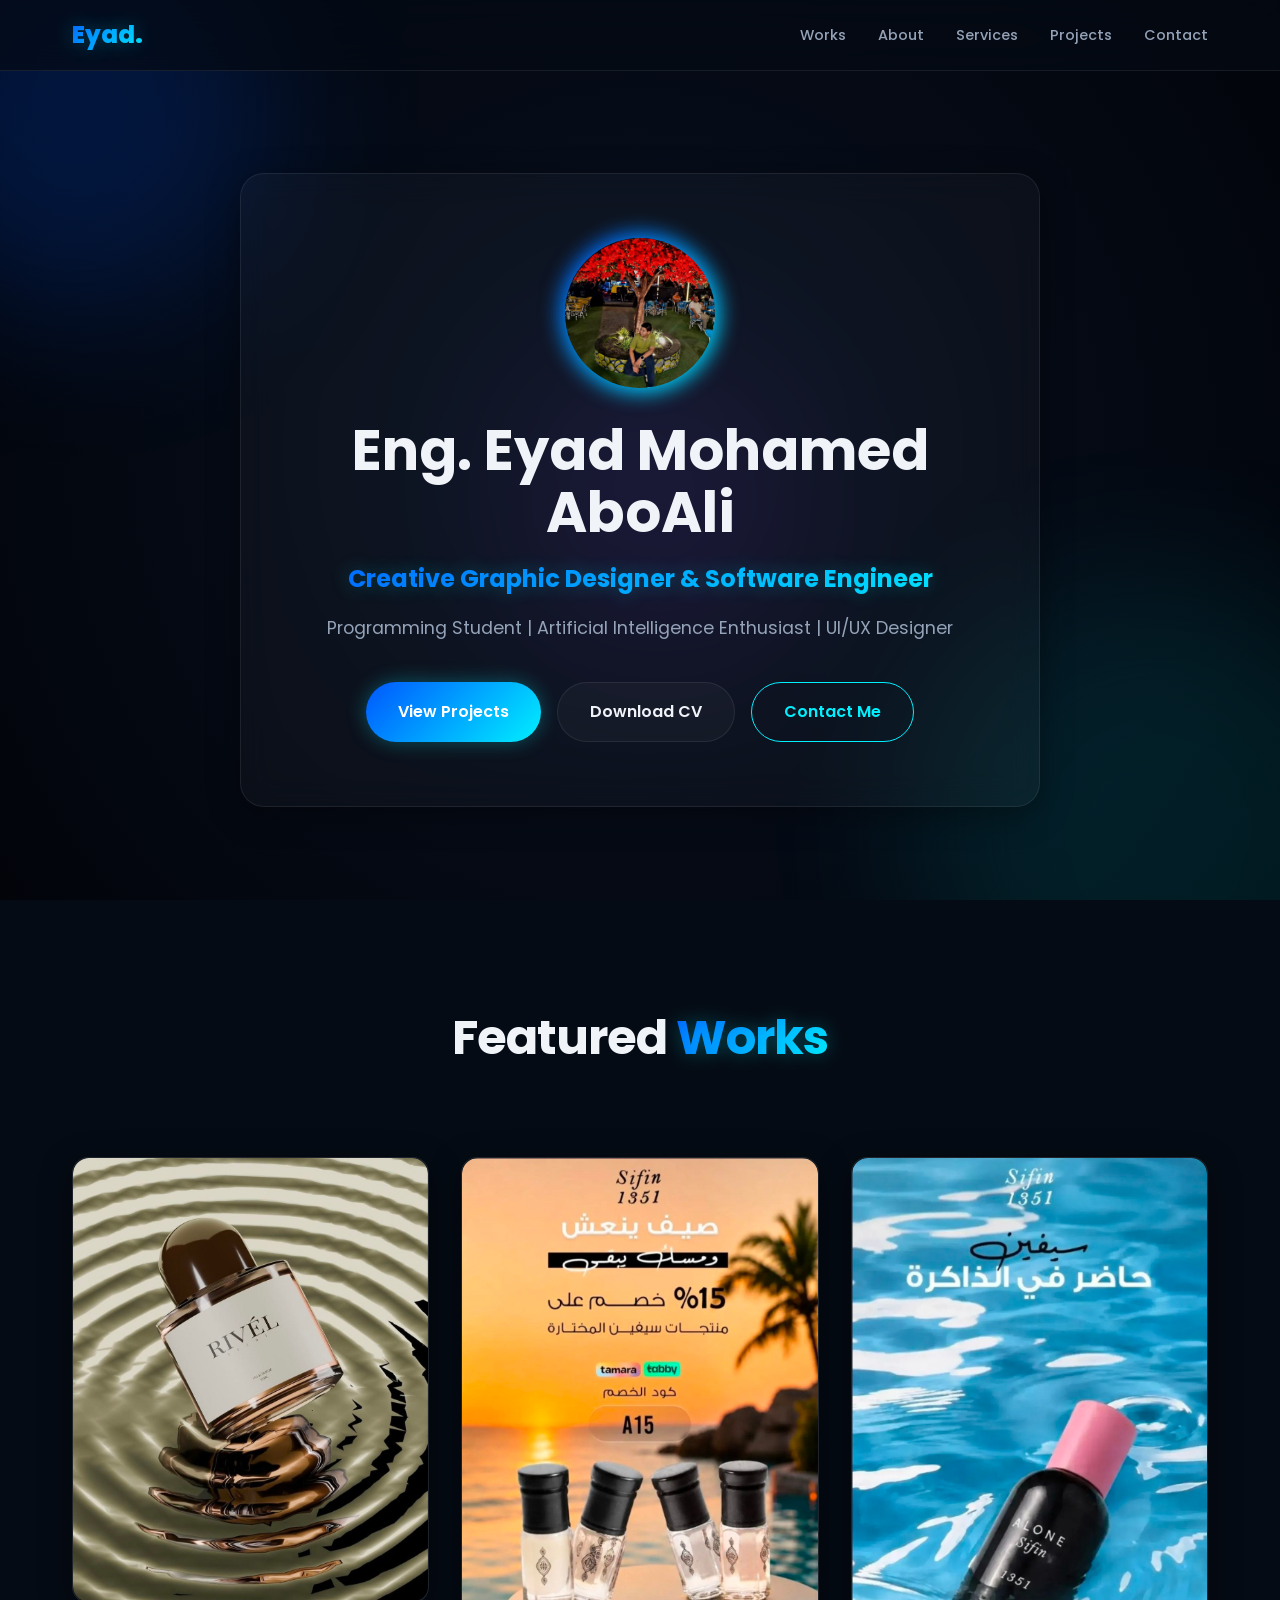
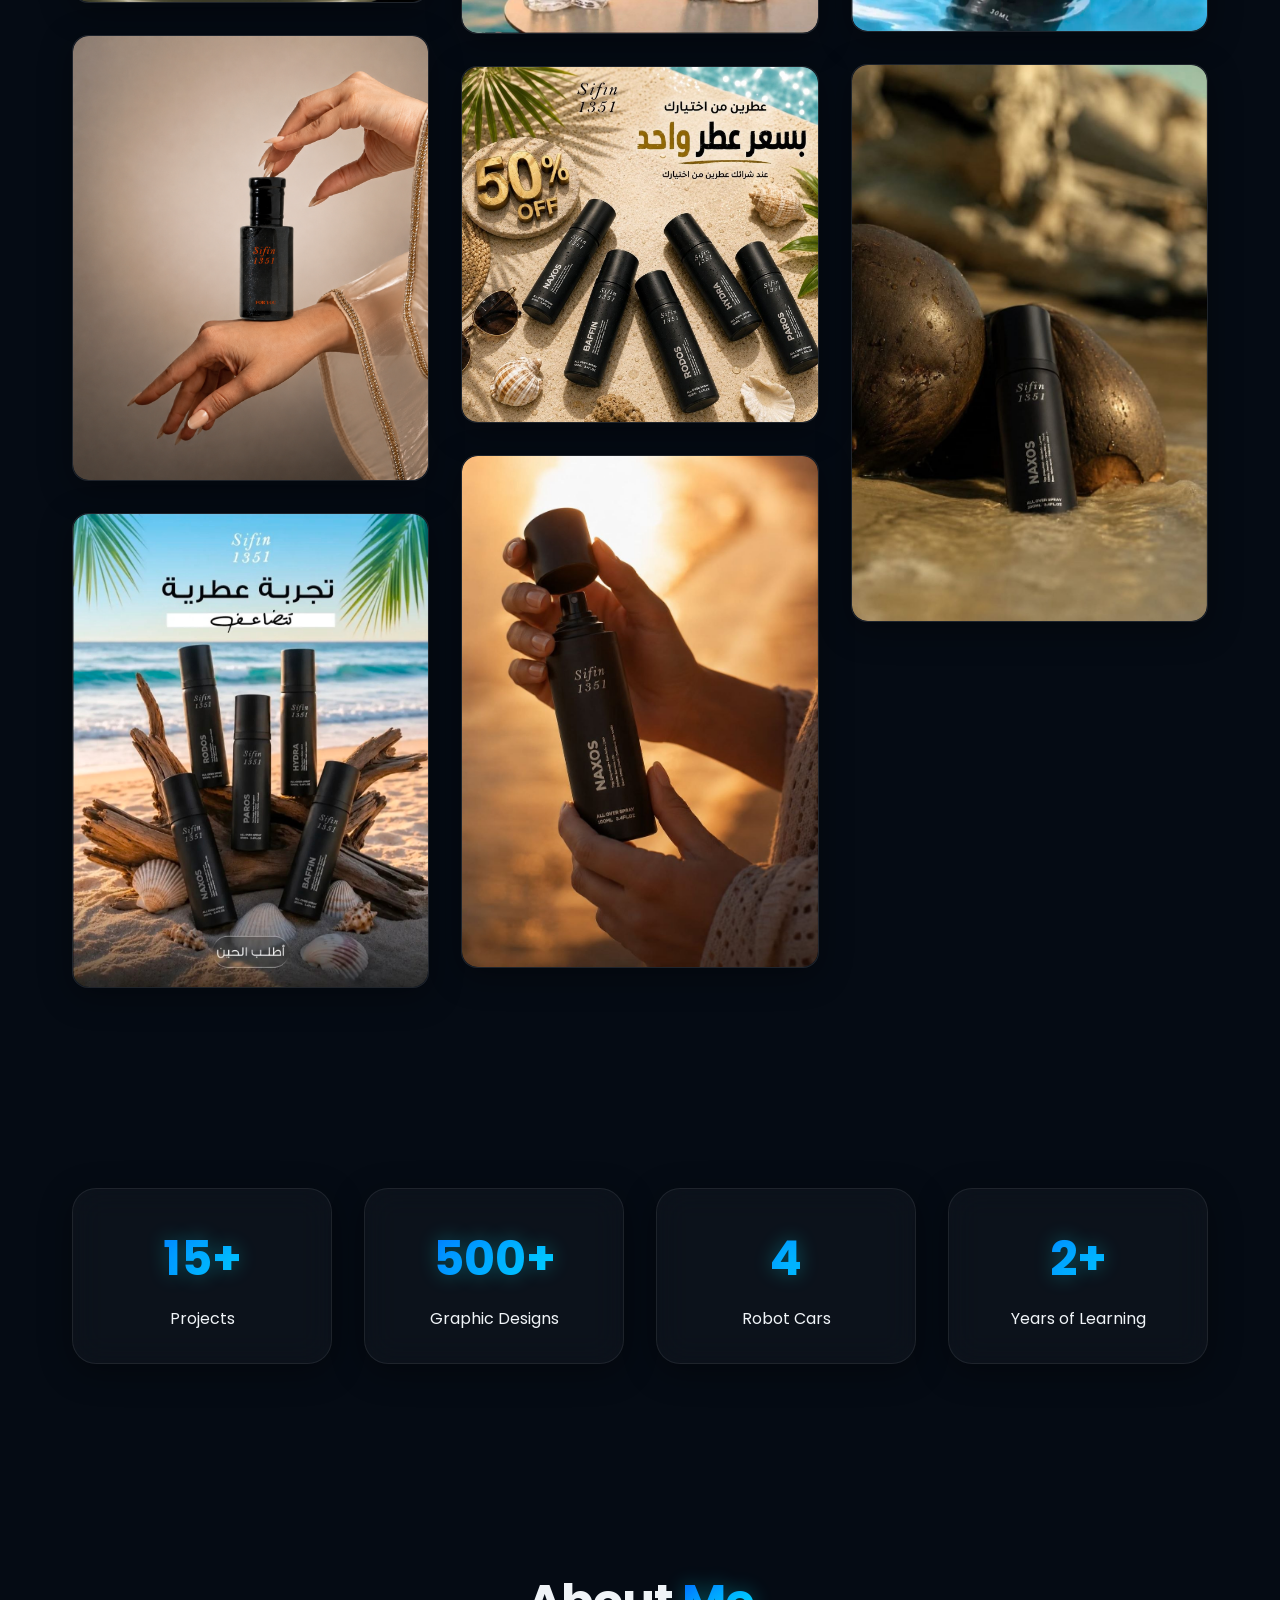
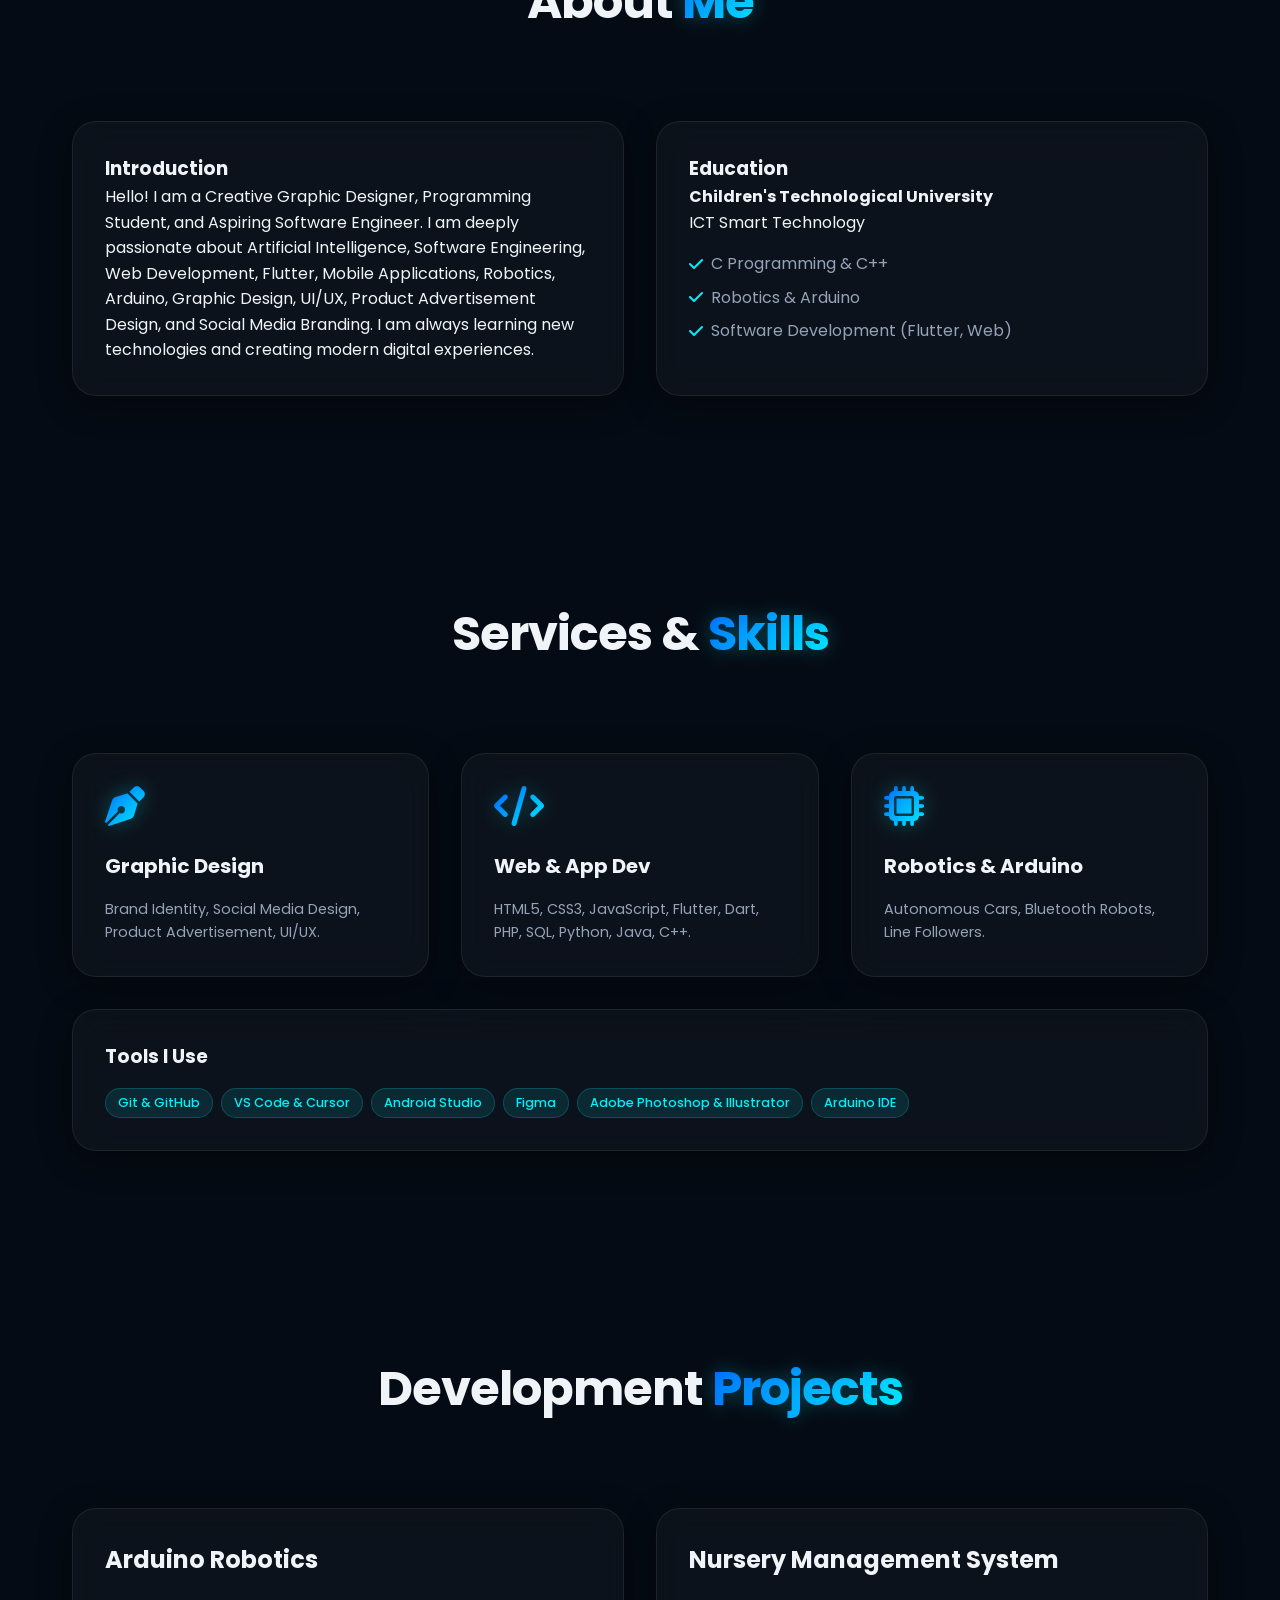
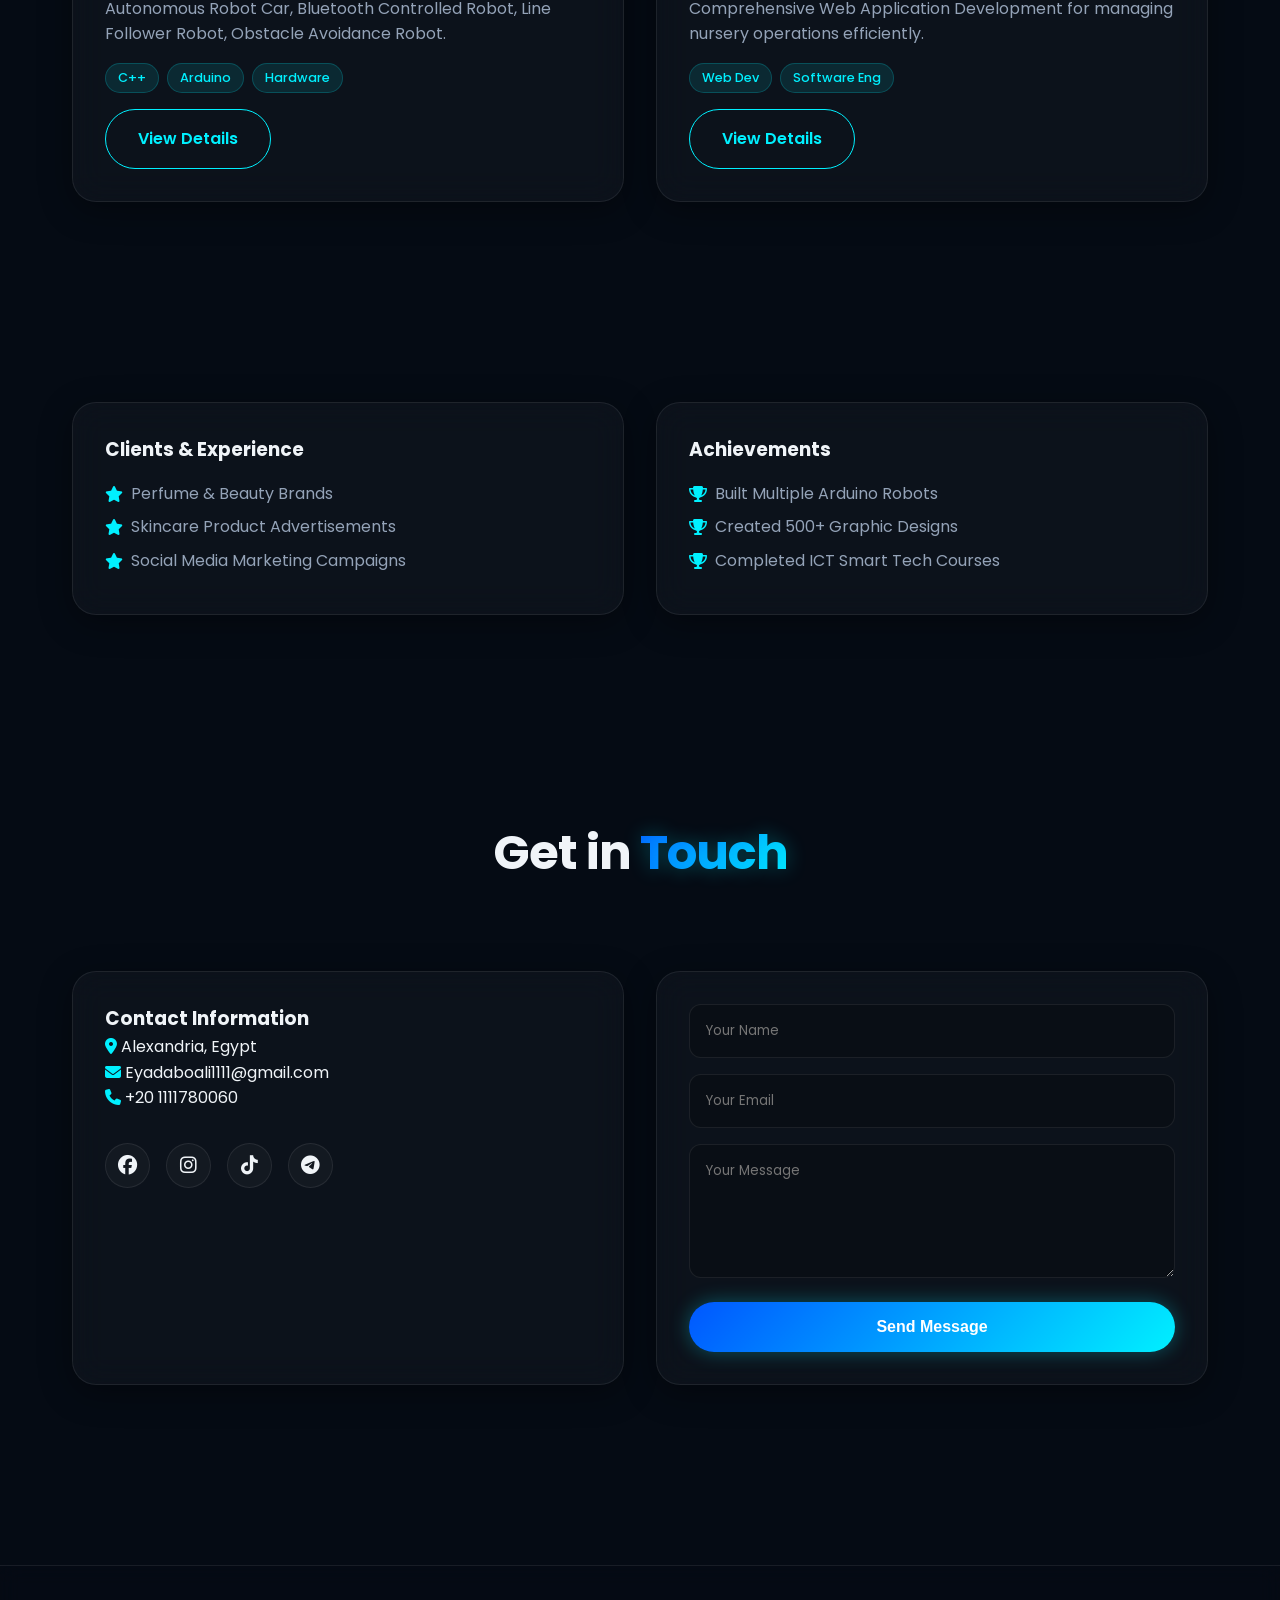
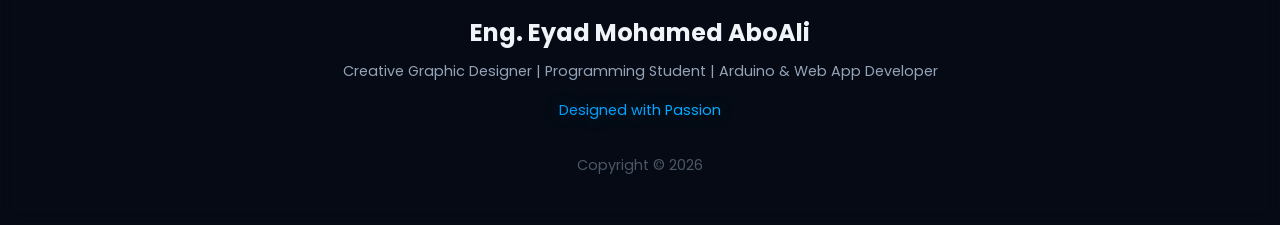
<file: index.html>
<!DOCTYPE html>
<html lang="en">
    <head>
        <meta charset="UTF-8">
        <meta name="viewport" content="width=device-width, initial-scale=1.0">

        <meta name="google-site-verification" content="rJKnZr7QIMru4T-79DPKSu_-JAbcCBGP_xYzVyK940U" />
        <title>Eng. Eyad Mohamed AboAli | Official Portfolio</title>
        <meta name="description" content="Eng. Eyad AboAli is a skilled software engineer specializing in web development, interactive solutions, and modern software design.">
        <meta name="keywords" content="Eng Eyad AboAli, Eyad AboAli, Engineer, Portfolio, Software Engineer, Web Developer">
        <meta name="author" content="Eng. Eyad AboAli">

        <script type="application/ld+json">
        {
          "@context": "https://schema.org",
          "@type": "Person",
          "name": "Eng. Eyad Mohamed AboAli",
          "alternateName": ["Eyad AboAli", "المهندس إياد أبو علي"],
          "jobTitle": "Software Engineer",
          "url": "https://eyad-aboali.github.io/Eng.Eyad-AboAli/",
          "knowsAbout": [
            "Software Development",
            "Web Development",
            "Frontend Engineering",
            "Problem Solving",
            "UI/UX Design"
          ],
          "description": "Eng. Eyad AboAli is a professional software engineer with expertise in building high-performance web applications and creative digital experiences.",
          "sameAs": [
            "https://github.com/Eyad-AboAli"
          ]
        }
        </script>

        <meta property="og:title" content="Eng. Eyad AboAli - Official Profile">
        <meta property="og:description" content="Explore the portfolio and engineering projects of Eng. Eyad AboAli.">
        <meta property="og:url" content="https://eyad-aboali.github.io/Eng.Eyad-AboAli/">
        <meta property="og:type" content="website">

        <link rel="preconnect" href="https://fonts.googleapis.com">
        <link rel="preconnect" href="https://fonts.gstatic.com" crossorigin>
        <link href="https://fonts.googleapis.com/css2?family=Poppins:wght@300;400;500;600;700;800&display=swap" rel="stylesheet">
        <link rel="stylesheet" href="https://cdnjs.cloudflare.com/ajax/libs/font-awesome/6.4.0/css/all.min.css">

        <link rel="stylesheet" href="style.css">
    </head>
<body>

    <div class="bg-animation">
        <div class="blob blob-1"></div>
        <div class="blob blob-2"></div>
        <div class="blob blob-3"></div>
    </div>

    <nav class="glass-nav">
        <div class="nav-container">
            <a href="#" class="logo glow-text">Eyad.</a>
            <input type="checkbox" id="nav-toggle" class="nav-toggle">
            <label for="nav-toggle" class="nav-toggle-label">
                <span></span>
            </label>
            <ul class="nav-links">
                <li><a href="#featured">Works</a></li>
                <li><a href="#about">About</a></li>
                <li><a href="#services">Services</a></li>
                <li><a href="#projects">Projects</a></li>
                <li><a href="#contact">Contact</a></li>
            </ul>
        </div>
    </nav>

    <section id="hero" class="hero">
        <div class="hero-content glass-card">
            <div class="profile-wrapper">
                <img src="assets/images/my-profile.jpg" alt="Eng. Eyad Mohamed AboAli" class="profile-img" onerror="this.src='https://via.placeholder.com/200x200?text=Profile'">
                <div class="neon-border"></div>
            </div>
            <h1 class="hero-title">Eng. Eyad Mohamed AboAli</h1>
            <h2 class="hero-subtitle glow-text">Creative Graphic Designer & Software Engineer</h2>
            <p class="hero-desc">Programming Student | Artificial Intelligence Enthusiast | UI/UX Designer</p>
            <div class="hero-buttons">
                <a href="#featured" class="btn btn-primary">View Projects</a>
                <a href="assets/Eyad-AboAli-CV.pdf" download="Eyad-AboAli-CV.pdf" class="btn btn-secondary">Download CV</a>
                <a href="#contact" class="btn btn-outline">Contact Me</a>
            </div>
        </div>
    </section>

    <section id="featured" class="section">
        <h2 class="section-title">Featured <span class="glow-text">Works</span></h2>
        <div class="masonry-gallery">
            <div class="masonry-item glass-card"><img src="assets/images/design1.jpg" alt="Premium Cosmetic Product Advertising" onerror="this.src='https://via.placeholder.com/600x800?text=Design+1'"></div>
            <div class="masonry-item glass-card"><img src="assets/images/design2.jpg" alt="Graphic Design 2" onerror="this.src='https://via.placeholder.com/600x400?text=Design+2'"></div>
            <div class="masonry-item glass-card"><img src="assets/images/design3.jpg" alt="Graphic Design 3" onerror="this.src='https://via.placeholder.com/600x600?text=Design+3'"></div>
            <div class="masonry-item glass-card"><img src="assets/images/design4.jpg" alt="Graphic Design 4" onerror="this.src='https://via.placeholder.com/600x900?text=Design+4'"></div>
            <div class="masonry-item glass-card"><img src="assets/images/design5.jpg" alt="Graphic Design 5" onerror="this.src='https://via.placeholder.com/600x500?text=Design+5'"></div>
            <div class="masonry-item glass-card"><img src="assets/images/design6.jpg" alt="Graphic Design 6" onerror="this.src='https://via.placeholder.com/600x700?text=Design+6'"></div>
            <div class="masonry-item glass-card"><img src="assets/images/design7.jpg" alt="Graphic Design 7" onerror="this.src='https://via.placeholder.com/600x600?text=Design+7'"></div>
            <div class="masonry-item glass-card"><img src="assets/images/design8.jpg" alt="Graphic Design 8" onerror="this.src='https://via.placeholder.com/600x850?text=Design+8'"></div>
        </div>
    </section>

    <section id="stats" class="section">
        <div class="grid-4">
            <div class="stat-card glass-card">
                <h3 class="glow-text">15+</h3><p>Projects</p>
            </div>
            <div class="stat-card glass-card">
                <h3 class="glow-text">500+</h3><p>Graphic Designs</p>
            </div>
            <div class="stat-card glass-card">
                <h3 class="glow-text">4</h3><p>Robot Cars</p>
            </div>
            <div class="stat-card glass-card">
                <h3 class="glow-text">2+</h3><p>Years of Learning</p>
            </div>
        </div>
    </section>

    <section id="about" class="section">
        <h2 class="section-title">About <span class="glow-text">Me</span></h2>
        <div class="grid-2">
            <div class="glass-card content-card">
                <h3>Introduction</h3>
                <p>Hello! I am a Creative Graphic Designer, Programming Student, and Aspiring Software Engineer. I am deeply passionate about Artificial Intelligence, Software Engineering, Web Development, Flutter, Mobile Applications, Robotics, Arduino, Graphic Design, UI/UX, Product Advertisement Design, and Social Media Branding. I am always learning new technologies and creating modern digital experiences.</p>
            </div>
            <div class="glass-card content-card">
                <h3>Education</h3>
                <p><strong>Children's Technological University</strong><br>ICT Smart Technology</p>
                <ul class="clean-list">
                    <li><i class="fa-solid fa-check text-cyan"></i> C Programming & C++</li>
                    <li><i class="fa-solid fa-check text-cyan"></i> Robotics & Arduino</li>
                    <li><i class="fa-solid fa-check text-cyan"></i> Software Development (Flutter, Web)</li>
                </ul>
            </div>
        </div>
    </section>

    <section id="services" class="section">
        <h2 class="section-title">Services & <span class="glow-text">Skills</span></h2>
        <div class="grid-3">
            <div class="glass-card service-card">
                <i class="fa-solid fa-pen-nib glow-text"></i>
                <h3>Graphic Design</h3>
                <p>Brand Identity, Social Media Design, Product Advertisement, UI/UX.</p>
            </div>
            <div class="glass-card service-card">
                <i class="fa-solid fa-code glow-text"></i>
                <h3>Web & App Dev</h3>
                <p>HTML5, CSS3, JavaScript, Flutter, Dart, PHP, SQL, Python, Java, C++.</p>
            </div>
            <div class="glass-card service-card">
                <i class="fa-solid fa-microchip glow-text"></i>
                <h3>Robotics & Arduino</h3>
                <p>Autonomous Cars, Bluetooth Robots, Line Followers.</p>
            </div>
        </div>

        <div class="tools-container glass-card mt-2">
            <h3>Tools I Use</h3>
            <div class="badges">
                <span class="badge">Git & GitHub</span>
                <span class="badge">VS Code & Cursor</span>
                <span class="badge">Android Studio</span>
                <span class="badge">Figma</span>
                <span class="badge">Adobe Photoshop & Illustrator</span>
                <span class="badge">Arduino IDE</span>
            </div>
        </div>
    </section>

    <section id="projects" class="section">
        <h2 class="section-title">Development <span class="glow-text">Projects</span></h2>
        <div class="grid-2">
            <div class="project-card glass-card">
                <div class="project-info">
                    <h3>Arduino Robotics</h3>
                    <p>Autonomous Robot Car, Bluetooth Controlled Robot, Line Follower Robot, Obstacle Avoidance Robot.</p>
                    <div class="badges">
                        <span class="badge">C++</span>
                        <span class="badge">Arduino</span>
                        <span class="badge">Hardware</span>
                    </div>
                    <a href="#" class="btn btn-outline mt-1">View Details</a>
                </div>
            </div>
            <div class="project-card glass-card">
                <div class="project-info">
                    <h3>Nursery Management System</h3>
                    <p>Comprehensive Web Application Development for managing nursery operations efficiently.</p>
                    <div class="badges">
                        <span class="badge">Web Dev</span>
                        <span class="badge">Software Eng</span>
                    </div>
                    <a href="#" class="btn btn-outline mt-1">View Details</a>
                </div>
            </div>
        </div>
    </section>

    <section class="section">
        <div class="grid-2">
            <div class="glass-card content-card">
                <h3>Clients & Experience</h3>
                <ul class="clean-list">
                    <li><i class="fa-solid fa-star text-cyan"></i> Perfume & Beauty Brands</li>
                    <li><i class="fa-solid fa-star text-cyan"></i> Skincare Product Advertisements</li>
                    <li><i class="fa-solid fa-star text-cyan"></i> Social Media Marketing Campaigns</li>
                </ul>
            </div>
            <div class="glass-card content-card">
                <h3>Achievements</h3>
                <ul class="clean-list">
                    <li><i class="fa-solid fa-trophy text-cyan"></i> Built Multiple Arduino Robots</li>
                    <li><i class="fa-solid fa-trophy text-cyan"></i> Created 500+ Graphic Designs</li>
                    <li><i class="fa-solid fa-trophy text-cyan"></i> Completed ICT Smart Tech Courses</li>
                </ul>
            </div>
        </div>
    </section>

    <section id="contact" class="section">
        <h2 class="section-title">Get in <span class="glow-text">Touch</span></h2>
        <div class="grid-2">
            <div class="contact-info glass-card">
                <h3>Contact Information</h3>
                <p><i class="fa-solid fa-location-dot text-cyan"></i> Alexandria, Egypt</p>
                <p><i class="fa-solid fa-envelope text-cyan"></i> Eyadaboali1111@gmail.com</p>
                <p><i class="fa-solid fa-phone text-cyan"></i> +20 1111780060</p>

                <div class="social-links mt-2">
                    <a href="https://www.facebook.com/share/1JLNNK4pK9/" target="_blank" class="social-btn" title="Facebook">
                        <i class="fa-brands fa-facebook"></i>
                    </a>
                    <a href="https://www.instagram.com/eyad_aboali_?igsh=c2VhNGVjam91OTU1" target="_blank" class="social-btn" title="Instagram">
                        <i class="fa-brands fa-instagram"></i>
                    </a>
                    <a href="https://www.tiktok.com/@eyad.aboali?_r=1&_t=ZS-98HAISfD7Jf" target="_blank" class="social-btn" title="TikTok">
                        <i class="fa-brands fa-tiktok"></i>
                    </a>
                    <a href="https://t.me/EyadZone" target="_blank" class="social-btn" title="Telegram">
                        <i class="fa-brands fa-telegram"></i>
                    </a>
                </div>
            </div>

            <form action="https://formspree.io/f/xgogneng" method="POST" class="glass-card contact-form">
                <div class="form-group">
                    <input type="text" name="name" placeholder="Your Name" required>
                </div>
                <div class="form-group">
                    <input type="email" name="email" placeholder="Your Email" required>
                </div>
                <div class="form-group">
                    <textarea name="message" rows="5" placeholder="Your Message" required></textarea>
                </div>
                <button type="submit" class="btn btn-primary w-100">Send Message</button>
            </form>
        </div>
    </section>

    <footer class="glass-footer">
        <div class="footer-content">
            <h2>Eng. Eyad Mohamed AboAli</h2>
            <p>Creative Graphic Designer | Programming Student | Arduino & Web App Developer</p>
            <p class="mt-1 glow-text">Designed with Passion</p>
            <p class="copyright">Copyright &copy; 2026</p>
        </div>
    </footer>

</body>
</html>
</file>
<file: style.css>
/* ==========================================================================
   CSS Variables & Theme
   ========================================================================== */
   :root {
    --bg-color: #050b14;
    --text-main: #f0f4f8;
    --text-muted: #94a3b8;
    --primary-cyan: #00f0ff;
    --primary-blue: #0057ff;
    --glass-bg: rgba(255, 255, 255, 0.03);
    --glass-border: rgba(255, 255, 255, 0.08);
    --glass-shadow: 0 8px 32px 0 rgba(0, 0, 0, 0.37);
    --glow-shadow: 0 0 20px rgba(0, 240, 255, 0.3);
    --gradient-1: linear-gradient(135deg, var(--primary-blue), var(--primary-cyan));
    --transition-smooth: all 0.4s cubic-bezier(0.25, 0.8, 0.25, 1);
    --spacing-sm: 1rem;
    --spacing-md: 2rem;
    --spacing-lg: 5rem;
}

/* ==========================================================================
   Reset & Base Styles
   ========================================================================== */
* {
    margin: 0;
    padding: 0;
    box-sizing: border-box;
}

html {
    scroll-behavior: smooth;
    font-size: 16px;
}

body {
    font-family: 'Poppins', sans-serif;
    background-color: var(--bg-color);
    color: var(--text-main);
    line-height: 1.6;
    overflow-x: hidden;
}

a { text-decoration: none; color: inherit; }
img { max-width: 100%; display: block; border-radius: 12px; }

/* ==========================================================================
   Typography & Utilities
   ========================================================================== */
.glow-text {
    background: var(--gradient-1);
    -webkit-background-clip: text;
    -webkit-text-fill-color: transparent;
    text-shadow: var(--glow-shadow);
}

.text-cyan { color: var(--primary-cyan); }
.mt-1 { margin-top: 1rem; }
.mt-2 { margin-top: 2rem; }
.w-100 { width: 100%; }

.section-title {
    font-size: 3rem;
    text-align: center;
    margin-bottom: var(--spacing-lg);
    font-weight: 700;
    letter-spacing: -1px;
}

/* ==========================================================================
   Background Animations (Abstract Blobs)
   ========================================================================== */
.bg-animation {
    position: fixed;
    top: 0; left: 0; width: 100vw; height: 100vh;
    z-index: -1;
    overflow: hidden;
    background: radial-gradient(circle at 50% 50%, #081121 0%, #02040a 100%);
}

.blob {
    position: absolute;
    filter: blur(80px);
    border-radius: 50%;
    opacity: 0.5;
    animation: float 20s infinite alternate ease-in-out;
}

.blob-1 {
    width: 400px; height: 400px;
    background: rgba(0, 87, 255, 0.4);
    top: -10%; left: -10%;
}

.blob-2 {
    width: 500px; height: 500px;
    background: rgba(0, 240, 255, 0.2);
    bottom: -20%; right: -10%;
    animation-delay: -5s;
}

.blob-3 {
    width: 300px; height: 300px;
    background: rgba(138, 43, 226, 0.2);
    top: 40%; left: 40%;
    animation-delay: -10s;
}

@keyframes float {
    0% { transform: translate(0, 0) scale(1); }
    100% { transform: translate(100px, 50px) scale(1.2); }
}

/* ==========================================================================
   Glassmorphism Reusable Classes
   ========================================================================== */
.glass-card {
    background: var(--glass-bg);
    backdrop-filter: blur(16px);
    -webkit-backdrop-filter: blur(16px);
    border: 1px solid var(--glass-border);
    border-radius: 24px;
    padding: var(--spacing-md);
    box-shadow: var(--glass-shadow);
    transition: var(--transition-smooth);
    position: relative;
    overflow: hidden;
}

.glass-card:hover {
    transform: translateY(-5px);
    border-color: rgba(0, 240, 255, 0.3);
    box-shadow: var(--glow-shadow);
}

/* ==========================================================================
   Navigation
   ========================================================================== */
.glass-nav {
    position: fixed;
    top: 0; left: 0; width: 100%;
    background: rgba(5, 11, 20, 0.7);
    backdrop-filter: blur(20px);
    border-bottom: 1px solid var(--glass-border);
    z-index: 1000;
    padding: 1rem 0;
}

.nav-container {
    display: flex;
    justify-content: space-between;
    align-items: center;
    max-width: 1200px;
    margin: 0 auto;
    padding: 0 2rem;
}

.logo { font-size: 1.5rem; font-weight: 800; }

.nav-links {
    list-style: none;
    display: flex;
    gap: 2rem;
}

.nav-links a {
    font-size: 0.9rem;
    font-weight: 500;
    color: var(--text-muted);
    transition: var(--transition-smooth);
}

.nav-links a:hover { color: var(--primary-cyan); }

/* CSS-Only Mobile Menu */
.nav-toggle, .nav-toggle-label { display: none; }

/* ==========================================================================
   Buttons
   ========================================================================== */
.btn {
    display: inline-flex;
    align-items: center;
    justify-content: center;
    padding: 1rem 2rem;
    border-radius: 50px;
    font-weight: 600;
    font-size: 1rem;
    cursor: pointer;
    transition: var(--transition-smooth);
    border: none;
    outline: none;
    position: relative;
    z-index: 1;
    overflow: hidden;
}

.btn-primary {
    background: var(--gradient-1);
    color: #fff;
    box-shadow: var(--glow-shadow);
}

.btn-primary:hover { transform: scale(1.05); box-shadow: 0 0 30px rgba(0, 240, 255, 0.6); }

.btn-secondary {
    background: var(--glass-bg);
    border: 1px solid var(--glass-border);
    color: var(--text-main);
}

.btn-secondary:hover { background: rgba(255, 255, 255, 0.1); }

.btn-outline {
    background: transparent;
    border: 1px solid var(--primary-cyan);
    color: var(--primary-cyan);
}

.btn-outline:hover {
    background: var(--primary-cyan);
    color: #000;
    box-shadow: var(--glow-shadow);
}

/* ==========================================================================
   Layout Grids
   ========================================================================== */
.section {
    max-width: 1200px;
    margin: 0 auto;
    padding: 100px 2rem;
}

.grid-2 { display: grid; grid-template-columns: repeat(2, 1fr); gap: 2rem; }
.grid-3 { display: grid; grid-template-columns: repeat(3, 1fr); gap: 2rem; }
.grid-4 { display: grid; grid-template-columns: repeat(4, 1fr); gap: 2rem; }

/* ==========================================================================
   Hero Section
   ========================================================================== */
.hero {
    min-height: 100vh;
    display: flex;
    align-items: center;
    justify-content: center;
    padding-top: 80px;
}

.hero-content {
    text-align: center;
    max-width: 800px;
    padding: 4rem 2rem;
}

.profile-wrapper {
    position: relative;
    width: 150px;
    height: 150px;
    margin: 0 auto 2rem;
    border-radius: 50%;
}

.profile-img {
    width: 100%; height: 100%;
    object-fit: cover;
    border-radius: 50%;
    position: relative;
    z-index: 2;
}

.neon-border {
    position: absolute;
    top: -5px; left: -5px; right: -5px; bottom: -5px;
    background: var(--gradient-1);
    border-radius: 50%;
    z-index: 1;
    animation: spin 4s linear infinite;
    filter: blur(10px);
}

@keyframes spin { 100% { transform: rotate(360deg); } }

.hero-title { font-size: 3.5rem; line-height: 1.1; margin-bottom: 1rem; }
.hero-subtitle { font-size: 1.5rem; margin-bottom: 1rem; }
.hero-desc { color: var(--text-muted); margin-bottom: 2.5rem; font-size: 1.1rem; }
.hero-buttons { display: flex; gap: 1rem; justify-content: center; flex-wrap: wrap; }

/* ==========================================================================
   Masonry Gallery (Featured Works)
   ========================================================================== */
.masonry-gallery {
    column-count: 3;
    column-gap: 2rem;
}

.masonry-item {
    break-inside: avoid;
    margin-bottom: 2rem;
    padding: 0;
    border-radius: 16px;
    cursor: pointer;
}

.masonry-item img {
    width: 100%;
    height: auto;
    border-radius: 16px;
    transition: transform 0.5s ease;
}

.masonry-item:hover img { transform: scale(1.05); }

/* ==========================================================================
   Badges & Lists
   ========================================================================== */
.badges { display: flex; flex-wrap: wrap; gap: 0.5rem; margin-top: 1rem; }
.badge {
    background: rgba(0, 240, 255, 0.1);
    border: 1px solid rgba(0, 240, 255, 0.2);
    color: var(--primary-cyan);
    padding: 0.25rem 0.75rem;
    border-radius: 50px;
    font-size: 0.8rem;
    font-weight: 500;
}

.clean-list { list-style: none; margin-top: 1rem; }
.clean-list li { margin-bottom: 0.5rem; display: flex; align-items: center; gap: 0.5rem; color: var(--text-muted); }

/* ==========================================================================
   Cards (Stats, Services, Projects)
   ========================================================================== */
.stat-card { text-align: center; padding: 2rem; }
.stat-card h3 { font-size: 3rem; margin-bottom: 0.5rem; }

.service-card i { font-size: 2.5rem; margin-bottom: 1.5rem; display: inline-block; }
.service-card h3 { margin-bottom: 1rem; font-size: 1.25rem; }
.service-card p { color: var(--text-muted); font-size: 0.9rem; }

.project-info h3 { font-size: 1.5rem; margin-bottom: 1rem; }
.project-info p { color: var(--text-muted); margin-bottom: 1rem; }

/* ==========================================================================
   Contact Form & Footer
   ========================================================================== */
.contact-form { display: flex; flex-direction: column; gap: 1rem; }
.form-group input, .form-group textarea {
    width: 100%;
    background: rgba(0, 0, 0, 0.2);
    border: 1px solid var(--glass-border);
    color: var(--text-main);
    padding: 1rem;
    border-radius: 12px;
    font-family: inherit;
    transition: var(--transition-smooth);
}
.form-group input:focus, .form-group textarea:focus {
    outline: none;
    border-color: var(--primary-cyan);
    box-shadow: 0 0 10px rgba(0, 240, 255, 0.2);
}

.social-links { display: flex; gap: 1rem; }
.social-btn {
    width: 45px; height: 45px;
    border-radius: 50%;
    background: var(--glass-bg);
    border: 1px solid var(--glass-border);
    display: flex; align-items: center; justify-content: center;
    font-size: 1.2rem;
    transition: var(--transition-smooth);
}
.social-btn:hover { background: var(--primary-cyan); color: #000; box-shadow: var(--glow-shadow); }

.glass-footer {
    background: rgba(5, 11, 20, 0.8);
    backdrop-filter: blur(10px);
    border-top: 1px solid var(--glass-border);
    text-align: center;
    padding: 3rem 2rem;
    margin-top: 5rem;
}
.footer-content h2 { font-size: 1.5rem; margin-bottom: 0.5rem; }
.footer-content p { color: var(--text-muted); font-size: 0.9rem; }
.copyright { margin-top: 2rem; opacity: 0.5; }

/* ==========================================================================
   Responsive Design
   ========================================================================== */
@media (max-width: 1024px) {
    .grid-4 { grid-template-columns: repeat(2, 1fr); }
    .masonry-gallery { column-count: 2; }
    .hero-title { font-size: 2.8rem; }
}

@media (max-width: 768px) {
    .grid-2, .grid-3 { grid-template-columns: 1fr; }
    .masonry-gallery { column-count: 1; }
    .hero-title { font-size: 2.2rem; }
    .section-title { font-size: 2.2rem; }

    /* Mobile Nav Toggle */
    .nav-toggle-label {
        display: block;
        cursor: pointer;
        position: relative;
        z-index: 1001;
        width: 30px; height: 20px;
    }
    .nav-toggle-label span, .nav-toggle-label span::before, .nav-toggle-label span::after {
        display: block; background: #fff; height: 2px; width: 100%; position: absolute; transition: 0.3s;
    }
    .nav-toggle-label span::before { content: ''; top: -8px; }
    .nav-toggle-label span::after { content: ''; bottom: -8px; }

    .nav-links {
        position: absolute; top: 100%; left: 0; width: 100%;
        background: rgba(5, 11, 20, 0.95); backdrop-filter: blur(20px);
        flex-direction: column; text-align: center; gap: 0;
        max-height: 0; overflow: hidden; transition: max-height 0.3s ease-out;
    }
    .nav-links li { padding: 1rem 0; border-bottom: 1px solid var(--glass-border); }
    .nav-toggle:checked ~ .nav-links { max-height: 400px; }
}
</file>
